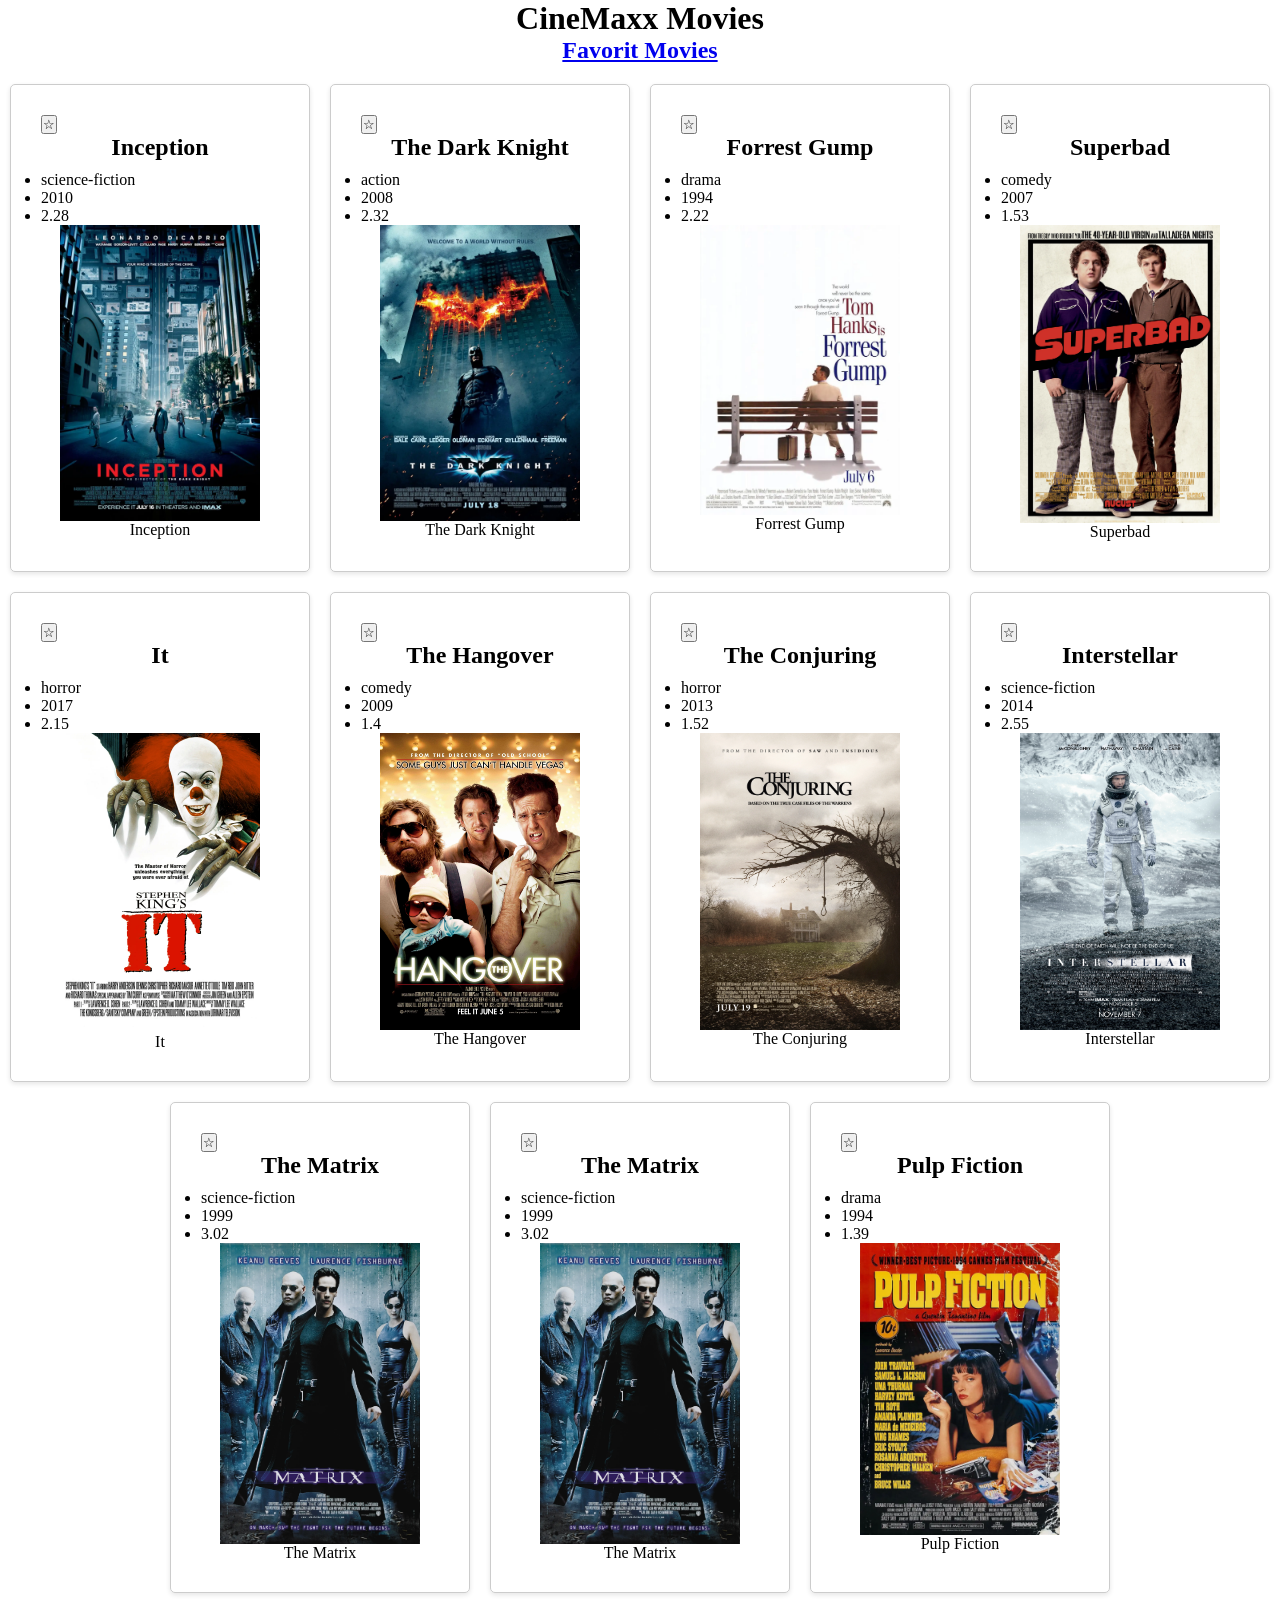
<file: index.html>
<!doctype html>
<html lang="da">
  <head>
    <meta charset="UTF-8" />
    <meta name="viewport" content="width=device-width, initial-scale=1.0" />
    <title>CineMaxx Movies</title>
    <link rel="stylesheet" href="css/style.css" />
  </head>
  <body>
    <h1>CineMaxx Movies</h1>
    <h2><a href="favorit-movies.html">Favorit Movies</a></h2>
    <section id="movies-container"></section>

    <script src="js/movies-script.js"></script>
  </body>
</html>

<!-- Opgave 1 : link til stylesheet og JS script -->
</file>
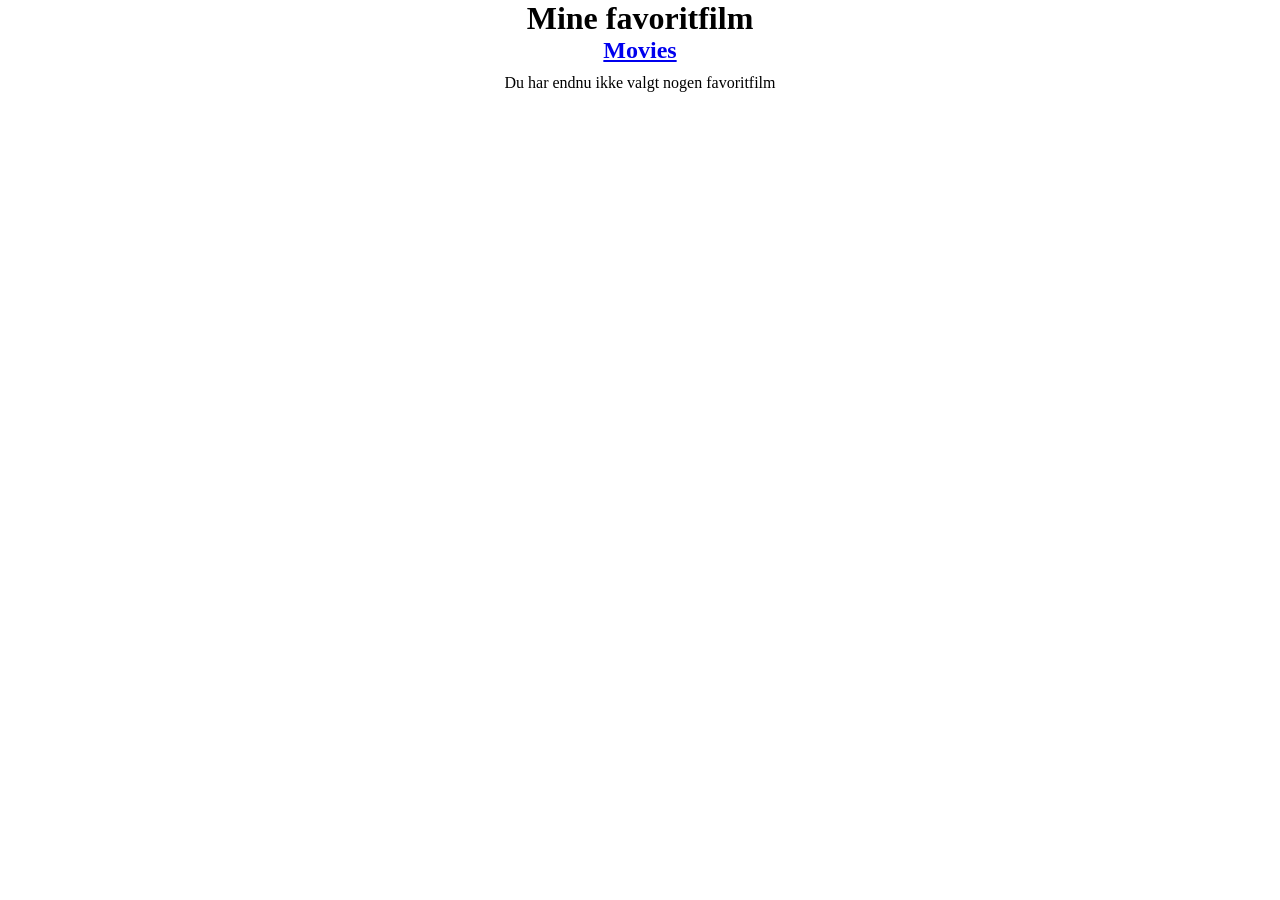
<file: favorit-movies.html>
<!doctype html>
<html lang="da">
  <head>
    <meta charset="UTF-8" />
    <meta name="viewport" content="width=device-width, initial-scale=1.0" />
    <title>Mine favoritfilm</title>
    <link rel="stylesheet" href="css/style.css" />
  </head>
  <body>
    <h1>Mine favoritfilm</h1>
    <h2><a href="index.html">Movies</a></h2>
    <section id="favorites-container"></section>

    <script src="js/favorit-movies.js"></script>
    <!-- opgave 4: link til CSS og JS-->
  </body>
</html>
</file>
<file: css/style.css>
* {
  padding: 0;
  margin: 0;
  box-sizing: border-box;
}
/*  Opgave 12 og 13: Tilføj styling til filmartiklerne */

body {
  display: flex;
  flex-direction: column;
  align-items: center;
}
article {
  width: 300px;
  border: 1px solid #ccc;
  border-radius: 5px;
  margin: 10px;
  padding: 30px;
  box-shadow: 0 2px 5px rgba(0, 0, 0, 0.1);
}

img {
  max-width: 200px;
  height: auto;
  display: flex;
  flex-wrap: wrap;
  justify-content: center;
}

figure {
  display: flex;
  flex-direction: column;
  justify-content: center;
  align-items: center;
}
/* dette burde have centeret billede, men det gjorde den ikke */
figcaption {
  display: flex;
  justify-content: center;
}

h2 {
  font-size: 1.5em;
  margin-bottom: 10px;
  display: flex;
  flex-wrap: wrap;
  justify-content: center;
}
#movies-container {
  display: flex;
  flex-wrap: wrap;
  justify-content: center;
}
</file>
